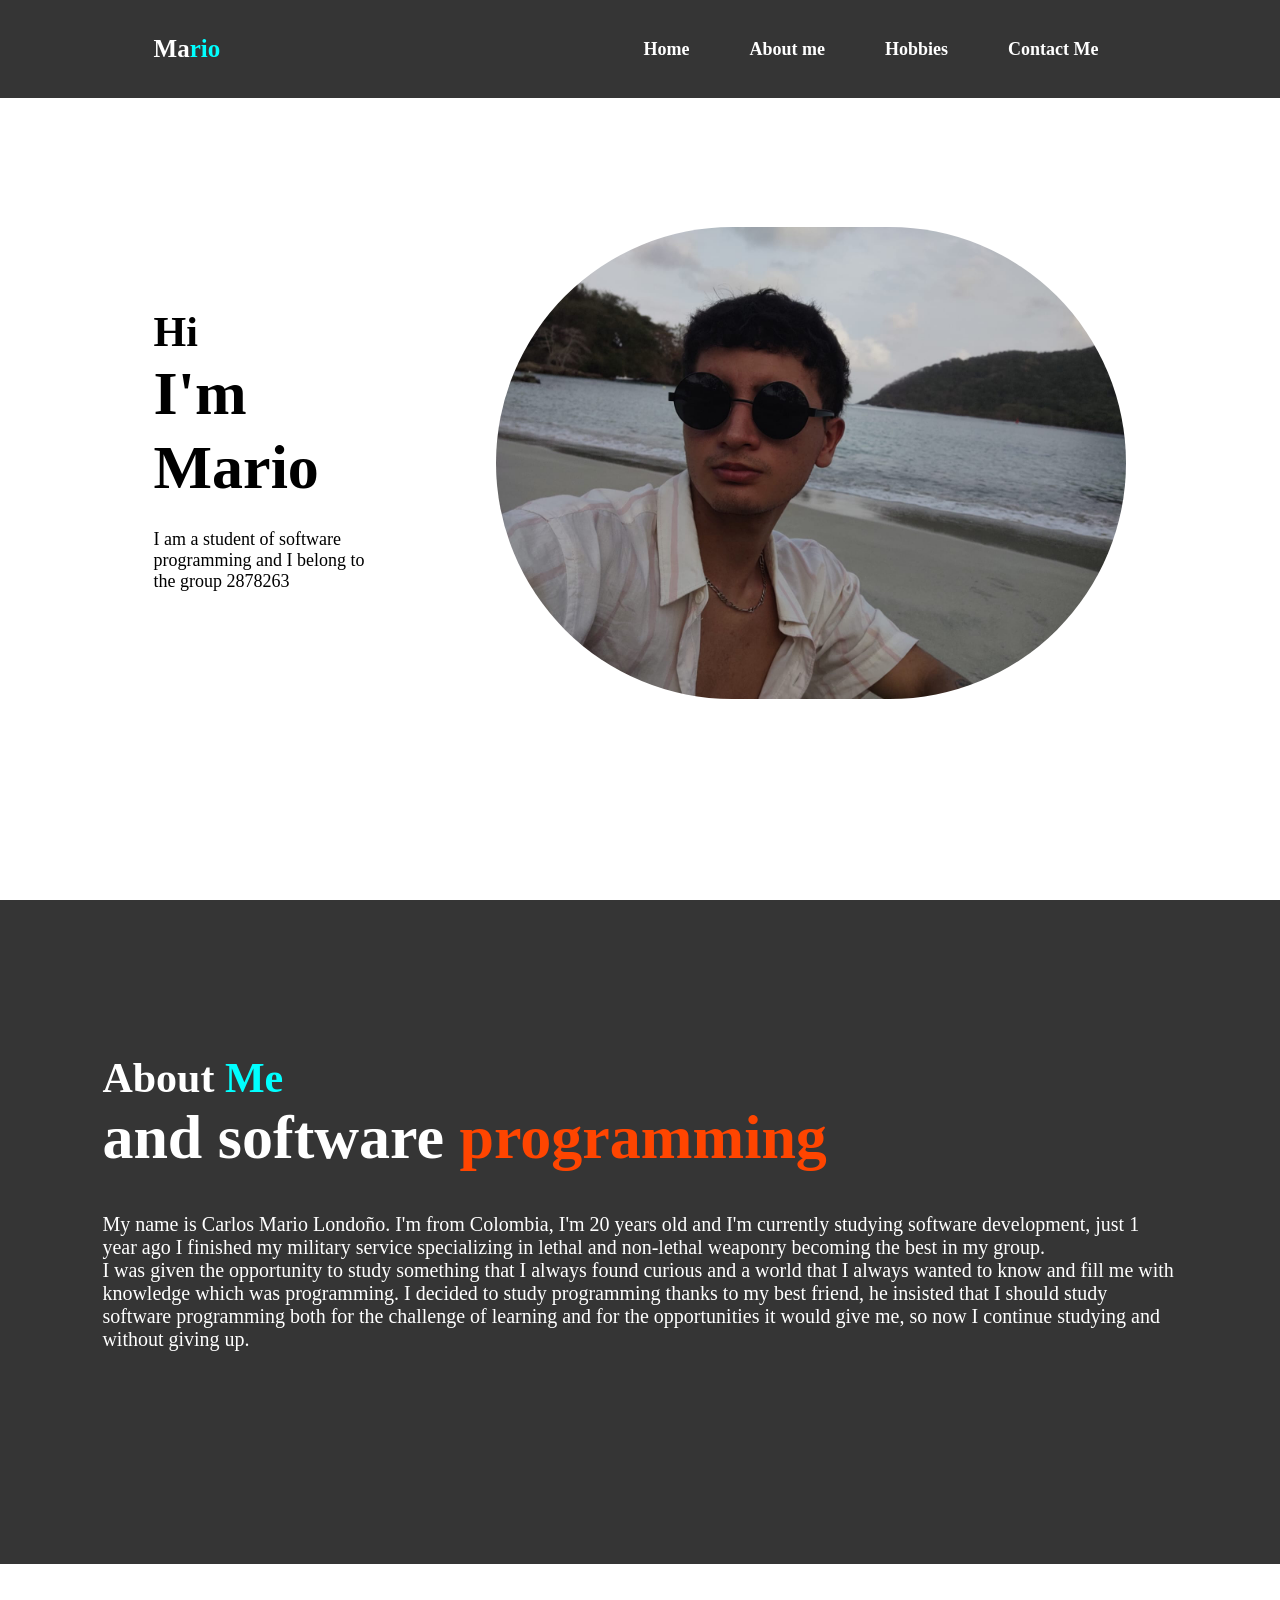
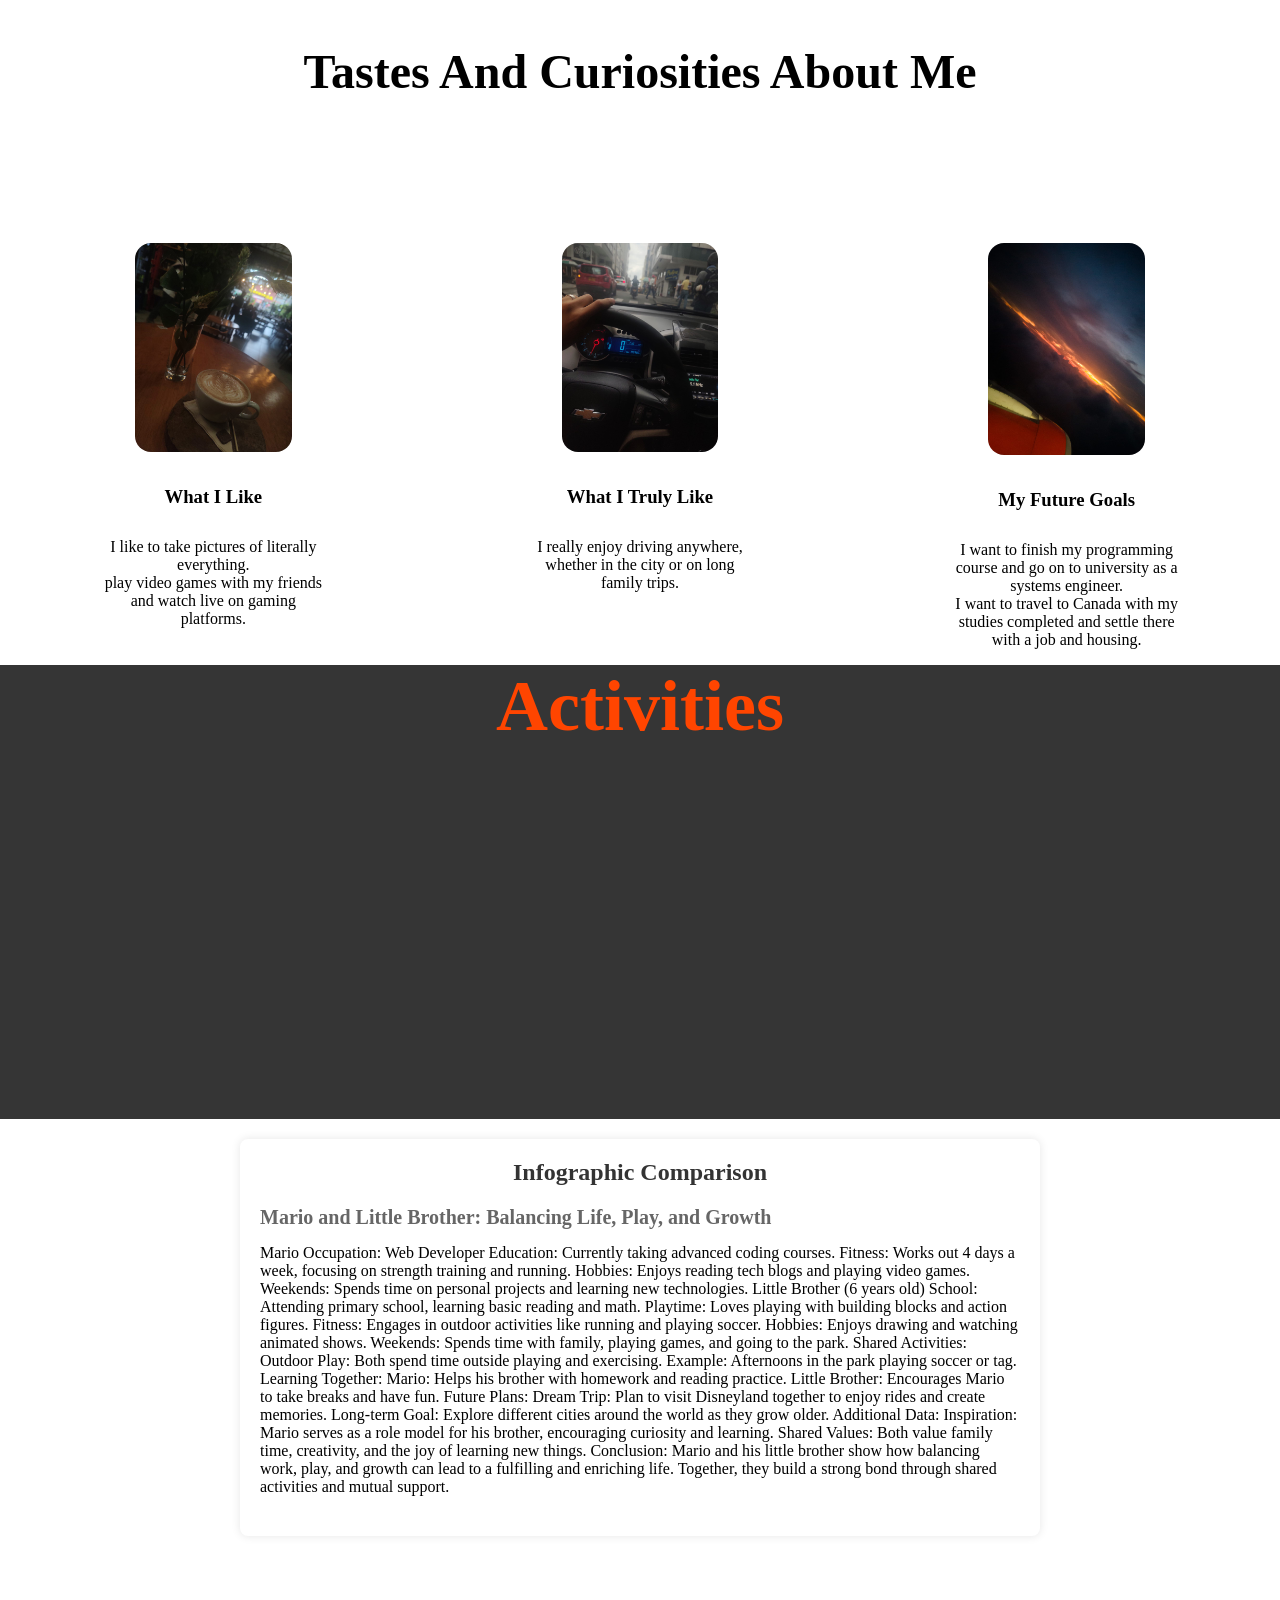
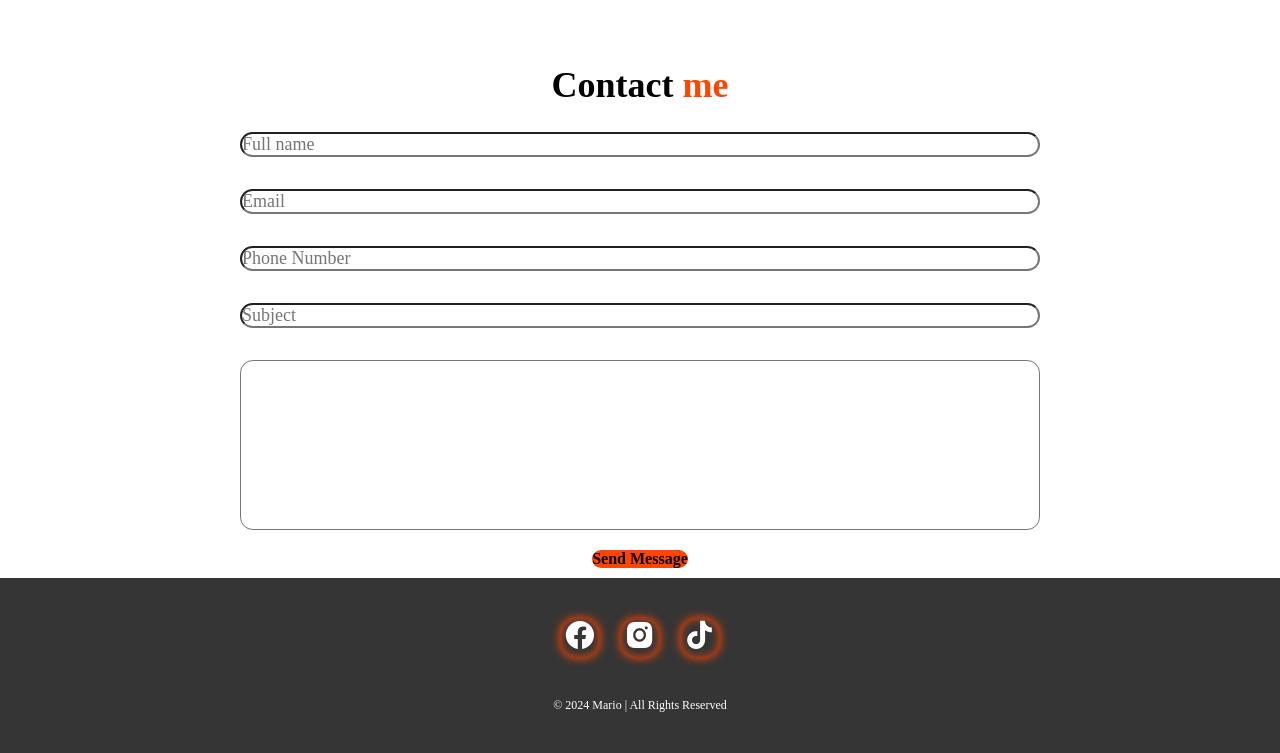
<file: index.html>
<!DOCTYPE html>
<html lang="en">
<head>
    <meta charset="UTF-8">
    <meta name="viewport" content="width=device-width, initial-scale=1.0">
    <title>I AM</title>
    <link rel="stylesheet" href="Styles.css">
    <link rel="stylesheet" href='https://unpkg.com/boxicons@2.1.4/css/boxicons.min.css'>
    <style>
        html {
            scroll-behavior: smooth;
        }
    </style>
</head>
<body>
    <header class="header">
        <a href="#" class="logo"><span>Ma</span><span class="span2">rio</span></a>

        <nav class="navbar">
            <a href="#home" class="Active">Home</a>
            <a href="#about">About me</a>
            <a href="#hobbies">Hobbies</a>
            <a href="#contact">Contact Me</a>
        </nav>
    </header>

    <section id="home" class="home">
        <div class="home-content">
            <h3>Hi</h3>
            <h1>I'm<span> Mario</span></h1>
            <p>I am a student of software programming and I belong to the group 2878263</p>
        </div>
        <div class="img-box">
            <img src="imagenes/image me.jpg" alt="">
        </div>
    </section>

    <section id="about" class="about">
        <div class="about-content">
            <h2 class="heading"> About<span class="span3"> Me </span></h2>
            <h3> and software <span class="span4"> programming </span></h3>
            <p>My name is Carlos Mario Londoño. I'm from Colombia, I'm 20 years old and I'm currently studying software development, just 1 year ago I finished my military service specializing in lethal and non-lethal weaponry becoming the best in my group.<br class="br">I was given the opportunity to study something that I always found curious and a world that I always wanted to know and fill me with knowledge which was programming.
            I decided to study programming thanks to my best friend, he insisted that I should study software programming both for the challenge of learning and for the opportunities it would give me, so now I continue studying and without giving up.
            </p>
        </div>
    </section>

    <section id="hobbies" class="section-imagenes">
        <h2>Tastes And Curiosities About Me</h2>
        <div class="images">
            <div>
                <img src="imagenes/imagen techai.jpg" alt="">
                <h3>What I Like</h3>
                <p>I like to take pictures of literally everything. <br>play video games with my friends and watch live on gaming platforms.</p>
            </div>
            <div>
                <img class="lolsito" src="imagenes/imagenmanejando.jpg" alt="">
                <h3>What I Truly Like</h3>
                <p>I really enjoy driving anywhere, whether in the city or on long family trips.</p>
            </div>
            <div>
                <img src="imagenes/imagen viajando.jpg" alt="">
                <h3>My Future Goals</h<|meta_end|></h3>
                <p>I want to finish my programming course and go on to university as a systems engineer. <br>I want to travel to Canada with my studies completed and settle there with a job and housing.</p>
            </div>
        </div>
    </section>

    <section class="activitis">
        <h2>Activities</h2>
        <iframe width="540" height="360" src="https://www.youtube.com/embed/-VtJ90OpFVs?si=07V64Z7w4ru_F1_M" title="YouTube video player" frameborder="0" allow="accelerometer; autoplay; clipboard-write; encrypted-media; gyroscope; picture-in-picture; web-share" referrerpolicy="strict-origin-when-cross-origin" allowfullscreen></iframe>
        </section>

        <section class="infograp">
            <h3> Infographic Comparison </h3>
            <H4>Mario and Little Brother: Balancing Life, Play, and Growth</H4>
            <P>Mario
                Occupation: Web Developer
                Education: Currently taking advanced coding courses.
                Fitness: Works out 4 days a week, focusing on strength training and running.
                Hobbies: Enjoys reading tech blogs and playing video games.
                Weekends: Spends time on personal projects and learning new technologies.
                Little Brother (6 years old)
                School: Attending primary school, learning basic reading and math.
                Playtime: Loves playing with building blocks and action figures.
                Fitness: Engages in outdoor activities like running and playing soccer.
                Hobbies: Enjoys drawing and watching animated shows.
                Weekends: Spends time with family, playing games, and going to the park.
                Shared Activities:
                
                Outdoor Play: Both spend time outside playing and exercising.
                Example: Afternoons in the park playing soccer or tag.
                Learning Together:
                
                Mario: Helps his brother with homework and reading practice.
                Little Brother: Encourages Mario to take breaks and have fun.
                Future Plans:
                
                Dream Trip: Plan to visit Disneyland together to enjoy rides and create memories.
                Long-term Goal: Explore different cities around the world as they grow older.
                Additional Data:
                
                Inspiration: Mario serves as a role model for his brother, encouraging curiosity and learning.
                Shared Values: Both value family time, creativity, and the joy of learning new things.
                Conclusion:
                
                Mario and his little brother show how balancing work, play, and growth can lead to a fulfilling and enriching life. Together, they build a strong bond through shared activities and mutual support.
                </P>

        </section>
        

    

    <section id="contact" class="contact-form">
        <h2 class="contact-me">Contact<span class="span5"> me</span></h2>
        <form action="#">
            <div class="input-box">
                <input placeholder="Full name" type="text">
                <input placeholder="Email" type="email">  
            </div>
            <div class="input-box">
                <input placeholder="Phone Number" type="Number">
                <input placeholder="Subject" type="text">  
            </div>
            <textarea name="" id="" cols="30" rows="8"></textarea>
            <input type="Submit" value="Send Message" class="btn-1">
        </form>
    </section>

    <footer class="footer">
        <div class="social">
            <a href="https://www.facebook.com/mario.vq.94?locale=es_LA"><i class='bx bxl-facebook-circle'></i></a>
            <a href="https://www.instagram.com/mamrio_lvq/?hl=es-es"><i class='bx bxl-instagram-alt'></i></a>
            <a href="https://www.tiktok.com/@bazu_2k?lang=es"><i class='bx bxl-tiktok'></i></a>
        </div>
        <p class="copyright">&copy; 2024 Mario | All Rights Reserved</p>
    </footer>

    <script>
        document.querySelectorAll('a[href^="#"]').forEach(anchor => {
            anchor.addEventListener('click', function(e) {
                e.preventDefault();
                document.querySelector(this.getAttribute('href')).scrollIntoView({
                    behavior: 'smooth'
                });
            });
        });
    </script>
</body>
</html>
</file>
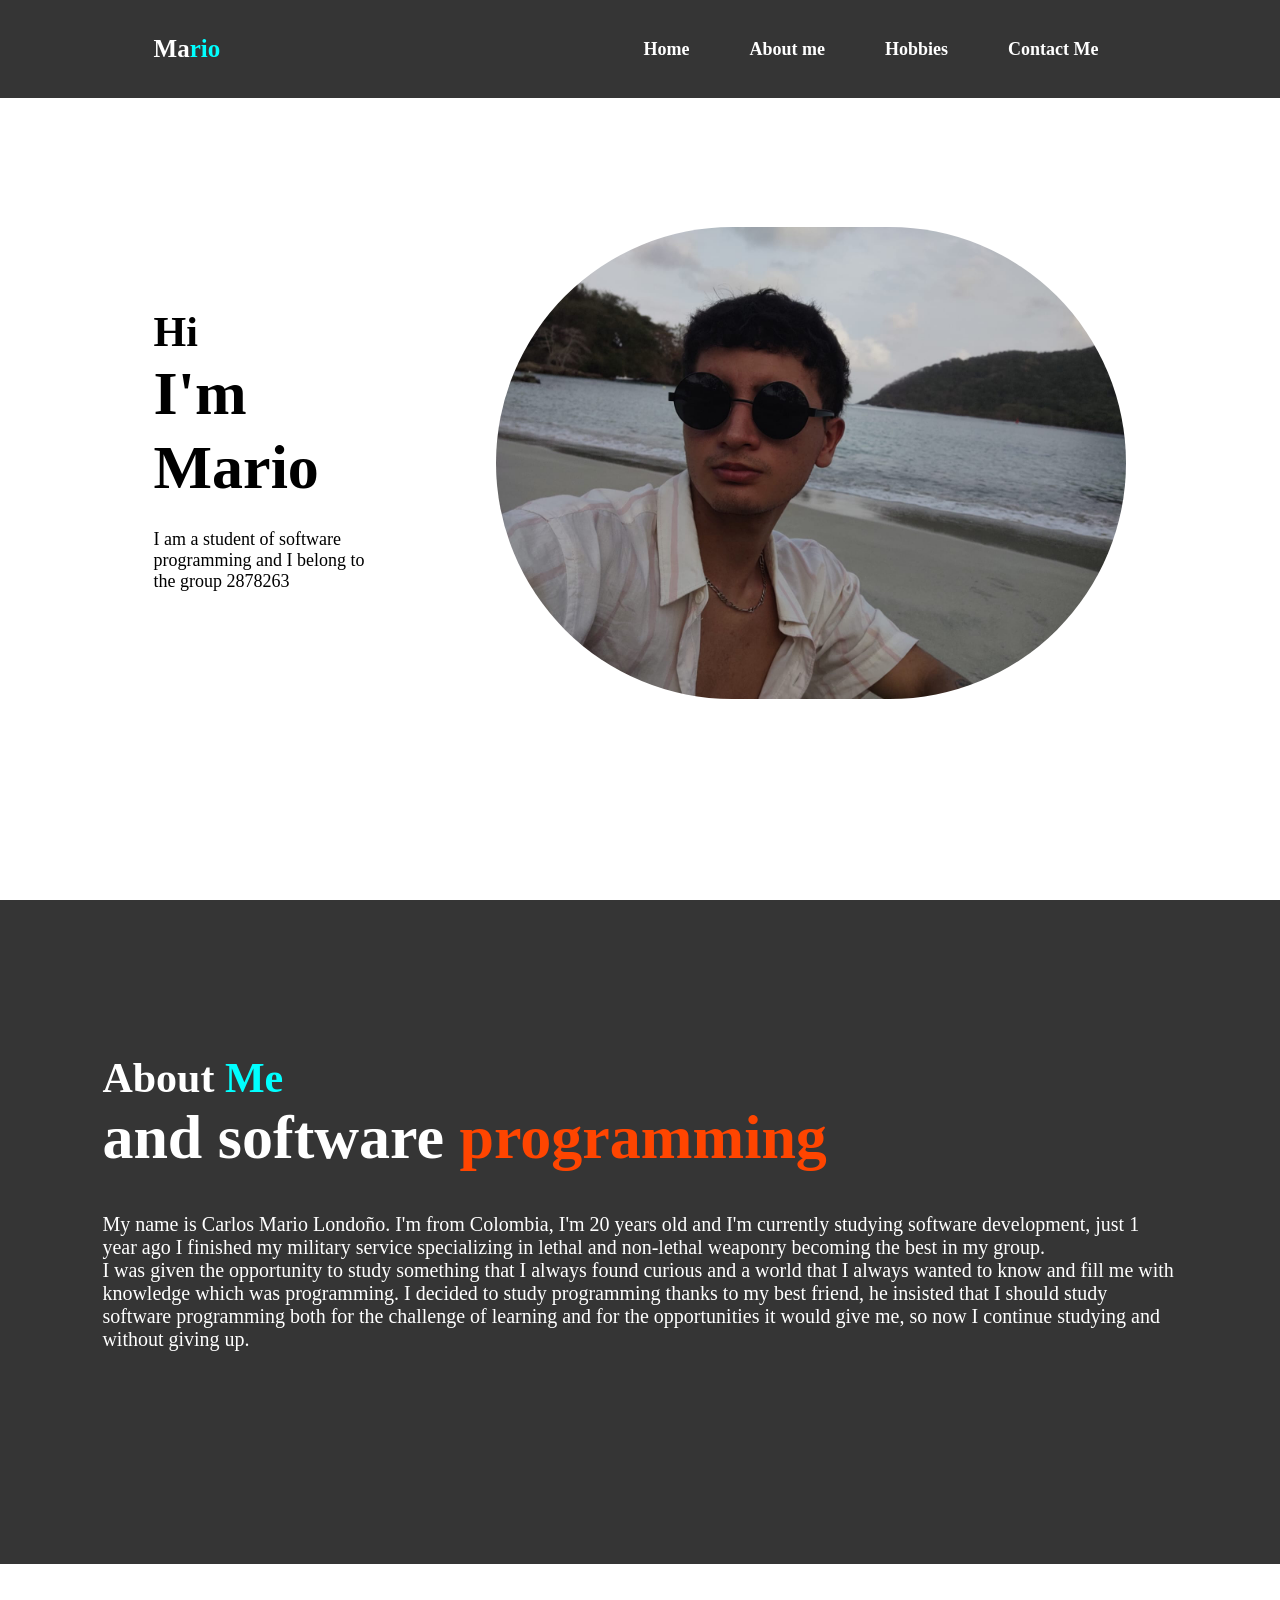
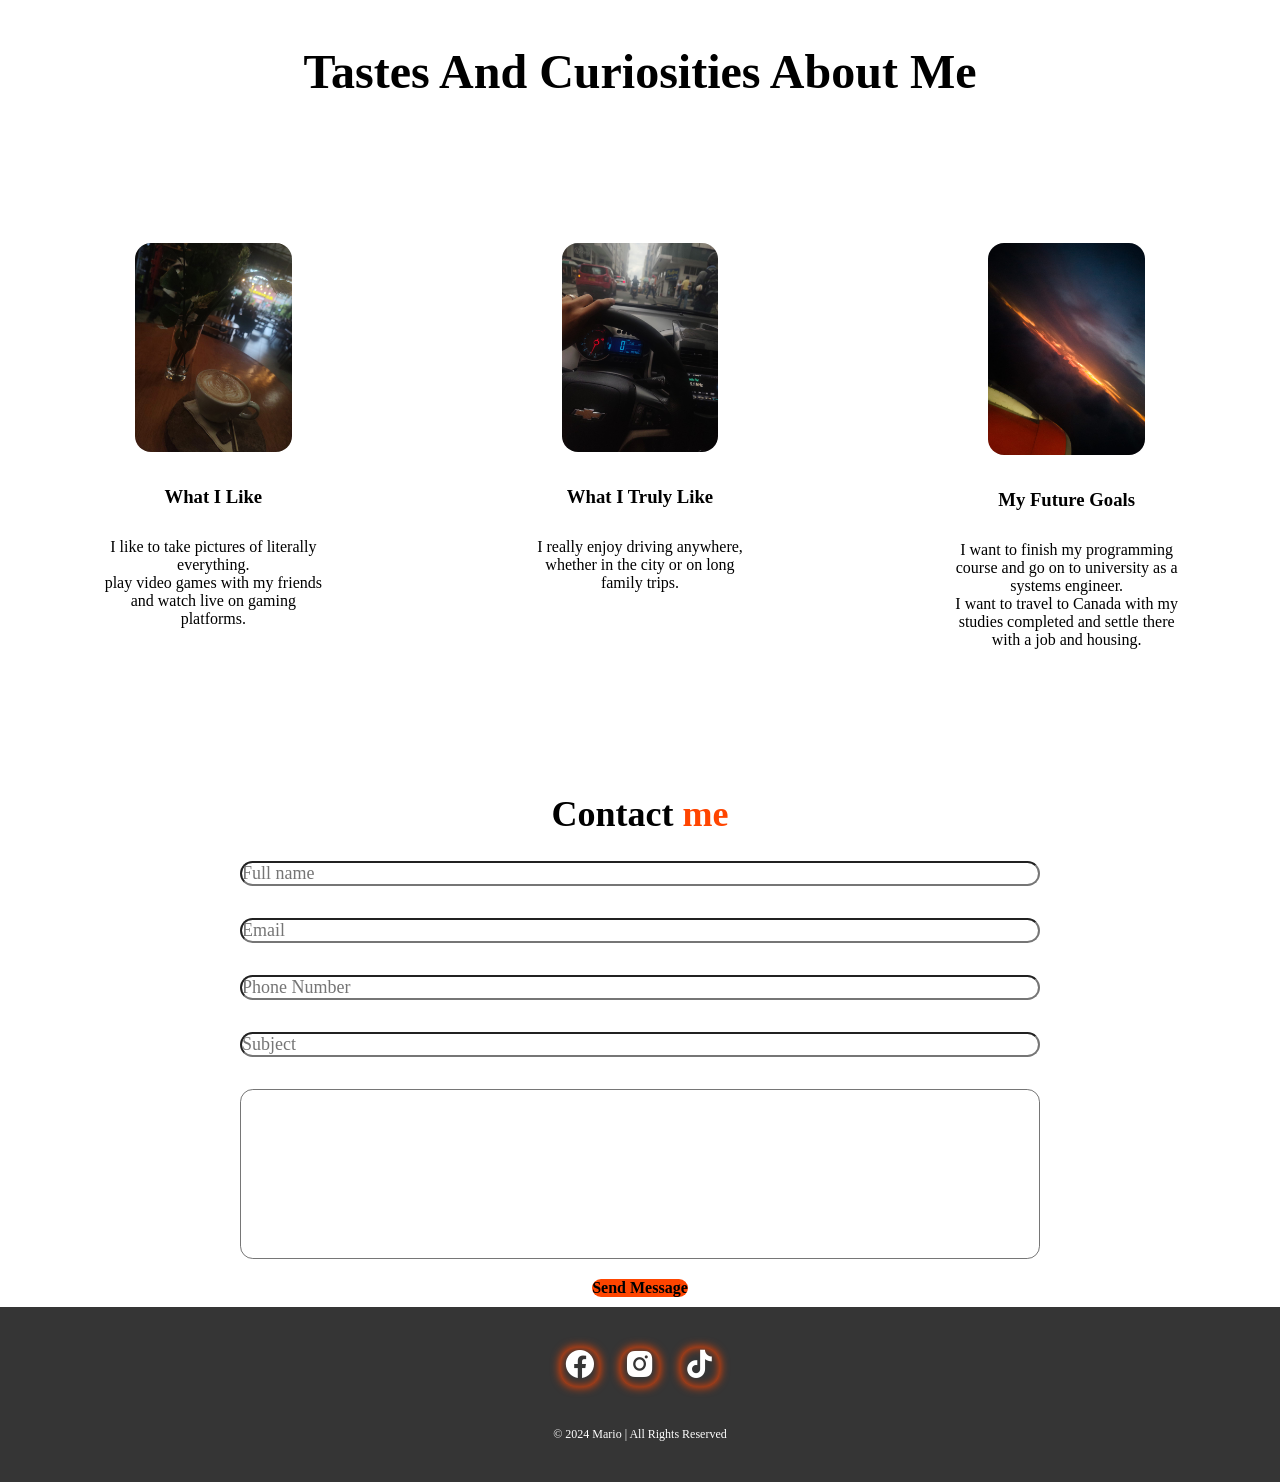
<file: Website/index.html>
<!DOCTYPE html>
<html lang="en">
<head>
    <meta charset="UTF-8">
    <meta name="viewport" content="width=device-width, initial-scale=1.0">
    <title>I AM</title>
    <link rel="stylesheet" href="Styles.css">
    <link rel="stylesheet" href='https://unpkg.com/boxicons@2.1.4/css/boxicons.min.css'>
    <style>
        html {
            scroll-behavior: smooth;
        }
    </style>
</head>
<body>
    <header class="header">
        <a href="#" class="logo"><span>Ma</span><span class="span2">rio</span></a>

        <nav class="navbar">
            <a href="#home" class="Active">Home</a>
            <a href="#about">About me</a>
            <a href="#hobbies">Hobbies</a>
            <a href="#contact">Contact Me</a>
        </nav>
    </header>

    <section id="home" class="home">
        <div class="home-content">
            <h3>Hi</h3>
            <h1>I'm<span> Mario</span></h1>
            <p>I am a student of software programming and I belong to the group 2878263</p>
        </div>
        <div class="img-box">
            <img src="imagenes/image me.jpg" alt="">
        </div>
    </section>

    <section id="about" class="about">
        <div class="about-content">
            <h2 class="heading"> About<span class="span3"> Me </span></h2>
            <h3> and software <span class="span4"> programming </span></h3>
            <p>My name is Carlos Mario Londoño. I'm from Colombia, I'm 20 years old and I'm currently studying software development, just 1 year ago I finished my military service specializing in lethal and non-lethal weaponry becoming the best in my group.<br class="br">I was given the opportunity to study something that I always found curious and a world that I always wanted to know and fill me with knowledge which was programming.
            I decided to study programming thanks to my best friend, he insisted that I should study software programming both for the challenge of learning and for the opportunities it would give me, so now I continue studying and without giving up.
            </p>
        </div>
    </section>

    <section id="hobbies" class="section-imagenes">
        <h2>Tastes And Curiosities About Me</h2>
        <div class="images">
            <div>
                <img src="imagenes/imagen techai.jpg" alt="">
                <h3>What I Like</h3>
                <p>I like to take pictures of literally everything. <br>play video games with my friends and watch live on gaming platforms.</p>
            </div>
            <div>
                <img class="lolsito" src="imagenes/imagenmanejando.jpg" alt="">
                <h3>What I Truly Like</h3>
                <p>I really enjoy driving anywhere, whether in the city or on long family trips.</p>
            </div>
            <div>
                <img src="imagenes/imagen viajando.jpg" alt="">
                <h3>My Future Goals</h<|meta_end|></h3>
                <p>I want to finish my programming course and go on to university as a systems engineer. <br>I want to travel to Canada with my studies completed and settle there with a job and housing.</p>
            </div>
        </div>
    </section>

    <section id="contact" class="contact-form">
        <h2 class="contact-me">Contact<span class="span5"> me</span></h2>
        <form action="#">
            <div class="input-box">
                <input placeholder="Full name" type="text">
                <input placeholder="Email" type="email">  
            </div>
            <div class="input-box">
                <input placeholder="Phone Number" type="Number">
                <input placeholder="Subject" type="text">  
            </div>
            <textarea name="" id="" cols="30" rows="8"></textarea>
            <input type="Submit" value="Send Message" class="btn-1">
        </form>
    </section>

    <footer class="footer">
        <div class="social">
            <a href="https://www.facebook.com/mario.vq.94?locale=es_LA"><i class='bx bxl-facebook-circle'></i></a>
            <a href="https://www.instagram.com/mamrio_lvq/?hl=es-es"><i class='bx bxl-instagram-alt'></i></a>
            <a href="https://www.tiktok.com/@bazu_2k?lang=es"><i class='bx bxl-tiktok'></i></a>
        </div>
        <p class="copyright">&copy; 2024 Mario | All Rights Reserved</p>
    </footer>

    <script>
        document.querySelectorAll('a[href^="#"]').forEach(anchor => {
            anchor.addEventListener('click', function(e) {
                e.preventDefault();
                document.querySelector(this.getAttribute('href')).scrollIntoView({
                    behavior: 'smooth'
                });
            });
        });
    </script>
</body>
</html>
</file>
<file: Styles.css>
*{
margin: 0;
padding: 0;
box-sizing: border-box;
font-family: Cambria, Cochin, Georgia, Times, 'Times New Roman', serif;
text-decoration: none;
list-style: none;
}

.header{
    position: fixed;
    top: 0;
    left: 0;
    width: 100%;
    padding: 35px 12%;
    background: rgb(53, 53, 53);
    backdrop-filter: blur(10px);
    display: flex;
    justify-content: space-between;
    align-items: center;
    z-index: 100;

}

.logo{
    font-size: 25px;
    color: white;
    font-weight: 600;
    transition: 0,3s ease;
}


.logo:hover{
   color: orangered;
   transform: scale(1.1);           
}
.span2{
    color: aqua;
}

.navbar a{
    font-size: 18px;
    color: white;
    font-weight: 600;
    margin: 0 28px;
    border-bottom: 3px solid transparent;
    transition: 0.3s ease;
}

.navbar a:hover,
.navbar a.active{
    color: orangered;
    border-bottom: 3px solid orangered;

}

.home{

    width: 100%;
    min-height: 100vh;
    background: white;
    display: flex;
    align-items: center;
    gap: 7em;
    padding: 30px 12% 0;
   

}

.home-content{
    max-width: 800px;

}

.home-content h3{
    font-size:42px ;
}
.home-content h3:hover{
    color: aqua;
}

.home-content h1{
    font-size:62px;
    line-height: 1.2;
}
.home-content h1:hover{
    color: orangered;
}

.home-content p{
    font-size: 18px;
    margin: 25px 0 30px;
}



.img-box img{
   
       border-radius: 70vh;
       max-width: 70vh; height: auto;
        
    }
    


::-webkit-scrollbar{
    width: 15px;
}

::-webkit-scrollbar-thumb{
    background-color: orangered;
    border-radius: 1rem;
}


::-webkit-scrollbar-track{
    background-color: black;
    width: 50px;
   
}

.about{
    display: flex;
    justify-content: center;
    align-items: center;
    padding: 12% 8%;
    gap: 10em;
    background: rgb(53, 53, 53);
}

.about-content h2{
    text-align: left;
    color: white;
    font-size: 42px;
}
.about-content h2:hover{
    color: orangered;
}

.about-content h3{
    font-size: 62px;
    color: white;
}
.about-content h3:hover{
    color: aqua;
}

.about-content p{
    color: white;
    font-size: 20px;
    margin: 2em 0 3em;
}


.span3{
    color: aqua;
}

.span4{
    color: orangered;
}

.span5{
    color: orangered;
}

.section-imagenes h2{
    text-align: center;
    margin-top: 5rem;
    font-size: 3rem;
}

.section-imagenes h2:hover{
    color: orangered;
}
.section-imagenes h3{
    padding: 30px;
}
.section-imagenes h3:hover{
    color:orangered;
}

.images{
    width: 100%;
    margin-top: 10%;
    display: flex;
    justify-content: space-around;
    flex-wrap: wrap;
}

.images div{
    max-width: 20%;
    padding: 1rem;
    text-align: center;
}

.images div img{
    max-width: 70%;
    border-radius: 1rem;
}

.contact-form h2{
    text-align: center;
    margin: 10px;
    margin-top: 10%;

    
    font-size: 36px;

}

.contact-form form{
   
    max-width: 50em;
    margin: 10em auto;
    text-align: center;
    margin-top: 0;
    margin-bottom: 10px;
}

.contact-form form .input-box{
    display: flex;
    justify-content: center;
    flex-wrap: wrap;
}

.contact-form form .input-box input,
.contact-form form textarea{
    width: 100%;
    padding: 1 5em;
    font-size: 18px;
    color: black;
    background: white;
    border-radius: .8rem;
    margin: 1rem 0;
    resize: none;
}

.btn-1{
    border:none;
    border-radius: 1rem;
    font-size: 1rem;
    font-weight: bold;
    background-color: orangered;
}

.btn-1:hover{
    background: aqua;
    color: white;
}


.footer{
    position: relative;
    bottom: 0;
    width: 100%;
    padding: 40px 0;
    background-color:rgb(53, 53, 53);
}

.footer .social{
    text-align: center;
    padding-bottom: 25px;
    color: white;
}

.footer .social a{
    font-size: 34px;
    color: white;
    border: 2px soli orangered;
    width: 40px;
    height: 40px;
    line-height: 39px;
    display: inline-block;
    text-align: center;
    border-radius: 40%;
    margin: 0 8px;
    box-shadow: inset 0 0 10px orangered, 0 0 10px orangered;
    transition: 0.3s ease;
}
.footer .social a:hover{
    transform: scale(1.2) translateY(-10px);
    color: aqua;
    border: 2px solid orangered;
}


.footer .copyright{
    margin-top: 15px;
    text-align: center;
    font-size: 12px;
    color: white;
}


.activitis{
    background-color:rgb(53, 53, 53);
    text-align: center;
    font-size: 3em;
}

.activitis h2{
    color: orangered;
}

.activitis h2:hover{
    color: aqua;
}

.infograp {
    background: #ffffff;
    border-radius: 8px;
    padding: 20px;
    max-width: 800px;
    margin: 20px auto;
    box-shadow: 0 0 10px rgba(0, 0, 0, 0.1);
}

.infograp h3 {
    color: #333;
    text-align: center;
    margin-bottom: 20px;
    font-size: 24px;
}

.infograp h3:hover{
    color: aqua;
}

.infograp h4 {
    color: #666;
    margin-bottom: 15px;
    font-size: 20px;
}

.infograp h4:hover{
    color: orangered;
}

.infograp p {
    margin-bottom: 20px;
}

.infograp ul {
    list-style-type: none;
    padding: 0;
}

.infograp li {
    margin-bottom: 10px;
}
</file>
<file: Website/Styles.css>
*{
margin: 0;
padding: 0;
box-sizing: border-box;
font-family: Cambria, Cochin, Georgia, Times, 'Times New Roman', serif;
text-decoration: none;
list-style: none;
}

.header{
    position: fixed;
    top: 0;
    left: 0;
    width: 100%;
    padding: 35px 12%;
    background: rgb(53, 53, 53);
    backdrop-filter: blur(10px);
    display: flex;
    justify-content: space-between;
    align-items: center;
    z-index: 100;

}

.logo{
    font-size: 25px;
    color: white;
    font-weight: 600;
    transition: 0,3s ease;
}


.logo:hover{
   color: orangered;
   transform: scale(1.1);           
}
.span2{
    color: aqua;
}

.navbar a{
    font-size: 18px;
    color: white;
    font-weight: 600;
    margin: 0 28px;
    border-bottom: 3px solid transparent;
    transition: 0.3s ease;
}

.navbar a:hover,
.navbar a.active{
    color: orangered;
    border-bottom: 3px solid orangered;

}

.home{

    width: 100%;
    min-height: 100vh;
    background: white;
    display: flex;
    align-items: center;
    gap: 7em;
    padding: 30px 12% 0;
   

}

.home-content{
    max-width: 800px;

}

.home-content h3{
    font-size:42px ;
}
.home-content h3:hover{
    color: aqua;
}

.home-content h1{
    font-size:62px;
    line-height: 1.2;
}
.home-content h1:hover{
    color: orangered;
}

.home-content p{
    font-size: 18px;
    margin: 25px 0 30px;
}



.img-box img{
   
       border-radius: 70vh;
       max-width: 70vh; height: auto;
        
    }
    


::-webkit-scrollbar{
    width: 15px;
}

::-webkit-scrollbar-thumb{
    background-color: orangered;
    border-radius: 1rem;
}


::-webkit-scrollbar-track{
    background-color: black;
    width: 50px;
   
}

.about{
    display: flex;
    justify-content: center;
    align-items: center;
    padding: 12% 8%;
    gap: 10em;
    background: rgb(53, 53, 53);
}

.about-content h2{
    text-align: left;
    color: white;
    font-size: 42px;
}
.about-content h2:hover{
    color: orangered;
}

.about-content h3{
    font-size: 62px;
    color: white;
}
.about-content h3:hover{
    color: aqua;
}

.about-content p{
    color: white;
    font-size: 20px;
    margin: 2em 0 3em;
}


.span3{
    color: aqua;
}

.span4{
    color: orangered;
}

.span5{
    color: orangered;
}

.section-imagenes h2{
    text-align: center;
    margin-top: 5rem;
    font-size: 3rem;
}

.section-imagenes h2:hover{
    color: orangered;
}
.section-imagenes h3{
    padding: 30px;
}
.section-imagenes h3:hover{
    color:orangered;
}

.images{
    width: 100%;
    margin-top: 10%;
    display: flex;
    justify-content: space-around;
    flex-wrap: wrap;
}

.images div{
    max-width: 20%;
    padding: 1rem;
    text-align: center;
}

.images div img{
    max-width: 70%;
    border-radius: 1rem;
}

.contact-form h2{
    text-align: center;
    margin: 10px;
    margin-top: 10%;

    
    font-size: 36px;

}

.contact-form form{
   
    max-width: 50em;
    margin: 10em auto;
    text-align: center;
    margin-top: 0;
    margin-bottom: 10px;
}

.contact-form form .input-box{
    display: flex;
    justify-content: center;
    flex-wrap: wrap;
}

.contact-form form .input-box input,
.contact-form form textarea{
    width: 100%;
    padding: 1 5em;
    font-size: 18px;
    color: black;
    background: white;
    border-radius: .8rem;
    margin: 1rem 0;
    resize: none;
}

.btn-1{
    border:none;
    border-radius: 1rem;
    font-size: 1rem;
    font-weight: bold;
    background-color: orangered;
}

.btn-1:hover{
    background: aqua;
    color: white;
}


.footer{
    position: relative;
    bottom: 0;
    width: 100%;
    padding: 40px 0;
    background-color:rgb(53, 53, 53);
}

.footer .social{
    text-align: center;
    padding-bottom: 25px;
    color: white;
}

.footer .social a{
    font-size: 34px;
    color: white;
    border: 2px soli orangered;
    width: 40px;
    height: 40px;
    line-height: 39px;
    display: inline-block;
    text-align: center;
    border-radius: 40%;
    margin: 0 8px;
    box-shadow: inset 0 0 10px orangered, 0 0 10px orangered;
    transition: 0.3s ease;
}
.footer .social a:hover{
    transform: scale(1.2) translateY(-10px);
    color: aqua;
    border: 2px solid orangered;
}


.footer .copyright{
    margin-top: 15px;
    text-align: center;
    font-size: 12px;
    color: white;
}
</file>
